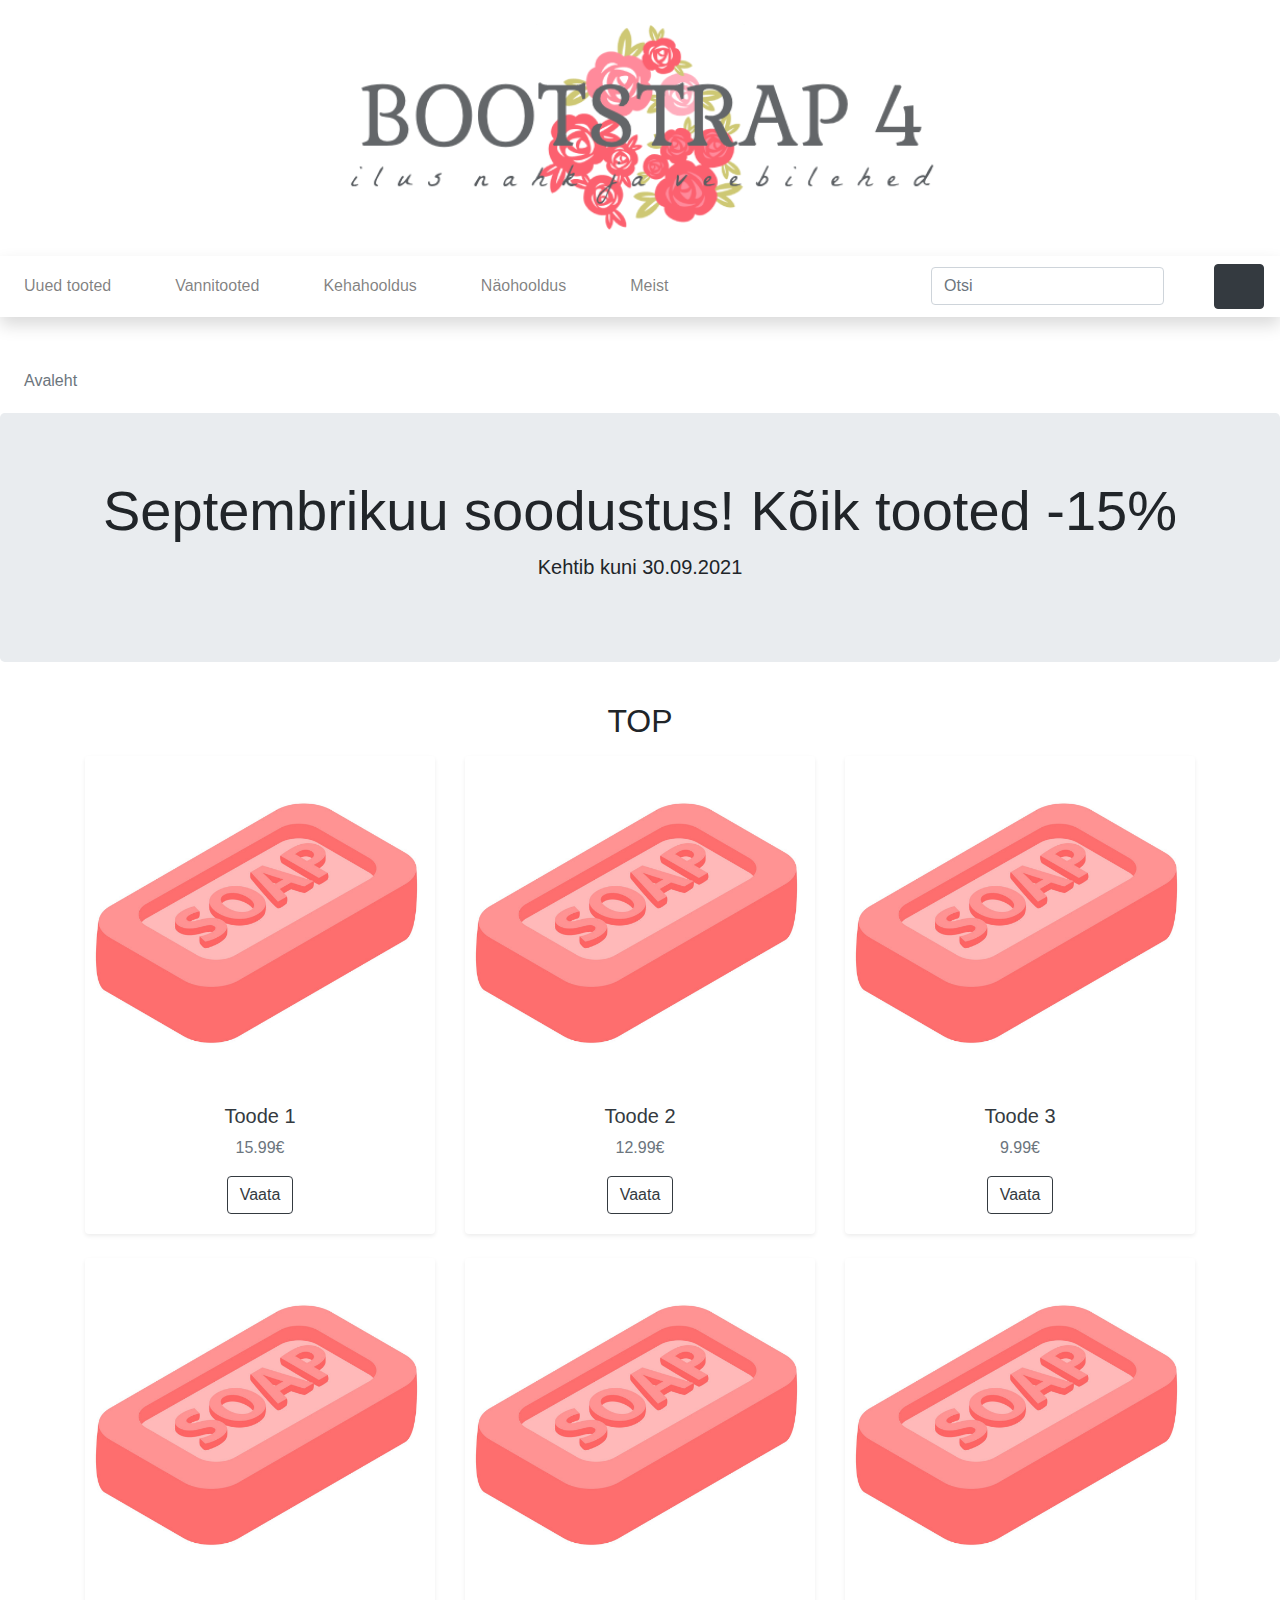
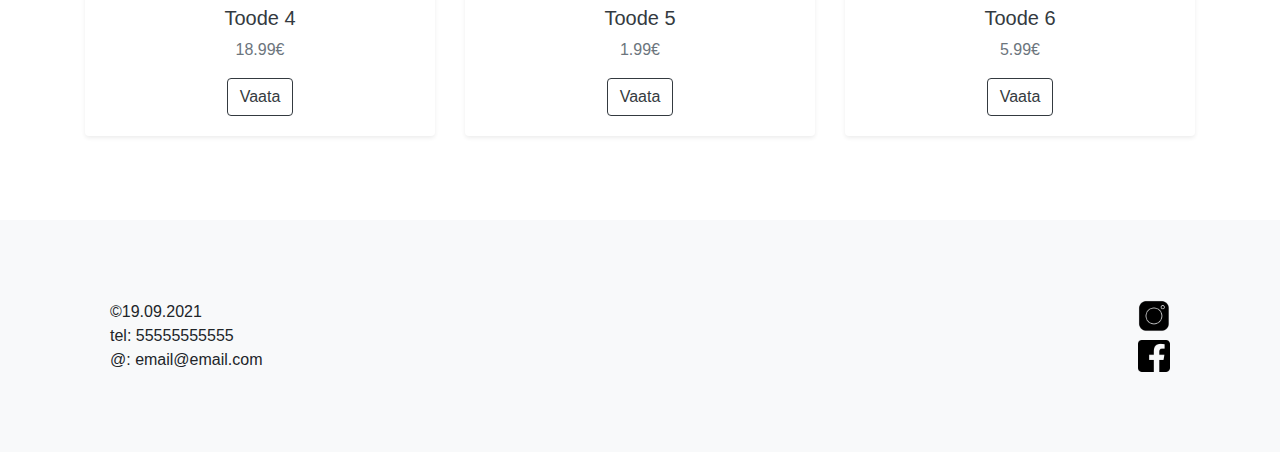
<file: index.html>
<!doctype html>
<html lang="ee">

<head>
    <meta charset="utf-8">
    <meta http-equiv="X-UA-Compatible" content="IE=edge">
    <meta name="viewport" content="width=device-width, initial-scale=1, shrink-to-fit=no">
    <meta name="description" content="">
    <meta name="author" content="">
    <title>Avaleht</title>
    <!-- Bootstrap CSS -->
    <link rel="stylesheet" href="https://stackpath.bootstrapcdn.com/bootstrap/4.3.1/css/bootstrap.min.css" integrity="sha384-ggOyR0iXCbMQv3Xipma34MD+dH/1fQ784/j6cY/iJTQUOhcWr7x9JvoRxT2MZw1T" crossorigin="anonymous">
    <!-- minu CSS -->
    <link rel="stylesheet" href="custom.css">
</head>

<body>
    <!-- päis --->
    <header class="py-2">
        <div class="container-fluid">
            <div class="row">
                <div class="col-lg-12 my-3 text-center">
                    <a href="index.html"><img src="logo2.png" width="50%"></a>
                </div>
            </div>
        </div>
    </header>
    <!-- navigatsioon -->
    <nav class="navbar navbar-expand-lg navbar-light bg-white shadow">
        <button class="navbar-toggler" type="button" data-toggle="collapse" data-target="#navbarNavDropdown" aria-controls="navbarNavDropdown" aria-expanded="false" aria-label="Toggle navigation">
                <span class="navbar-toggler-icon"></span>
            </button>
        <div class="collapse navbar-collapse" id="navbarNavDropdown">
            <ul class="navbar-nav mr-auto">
                <li class="nav-item"><a class="nav-link" href="#">Uued tooted</a></li>
                <li class="nav-item dropdown">
                    <a class="nav-link" href="#" id="navbarDropdownMenuLink" data-toggle="dropdown" aria-haspopup="true" aria-expanded="false">Vannitooted</a>
                    <div class="dropdown-menu" aria-labelledby="navbarDropdownMenuLink">
                        <a class="dropdown-item" href="#">Vannisoolad</a>
                        <a class="dropdown-item" href="#">Vannipiimad</a>
                        <a class="dropdown-item" href="#">Vannipommid</a>
                        <a class="dropdown-item" href="list.html">Seebid ja du&scaron;igeelid</a>
                    </div>
                </li>
                <li class="nav-item dropdown">
                    <a class="nav-link" href="#" id="navbarDropdownMenuLink" data-toggle="dropdown" aria-haspopup="true" aria-expanded="false">Kehahooldus</a>
                    <div class="dropdown-menu" aria-labelledby="navbarDropdownMenuLink">
                        <a class="dropdown-item" href="#">Kehakreemid</a>
                        <a class="dropdown-item" href="#">Keha&otilde;lid</a>
                        <a class="dropdown-item" href="#">Kehakoorijad</a>
                        <a class="dropdown-item" href="#">Deodorandid</a>
                        <a class="dropdown-item" href="#">K&auml;te ja jalgade hooldus</a>
                    </div>
                </li>
                <li class="nav-item dropdown">
                    <a class="nav-link" href="#" id="navbarDropdownMenuLink" data-toggle="dropdown" aria-haspopup="true" aria-expanded="false">N&auml;ohooldus</a>
                    <div class="dropdown-menu" aria-labelledby="navbarDropdownMenuLink">
                        <a class="dropdown-item" href="#">Puhastus ja toniseerimine</a>
                        <a class="dropdown-item" href="#">Niisutus ja toitmine</a>
                        <a class="dropdown-item" href="#">Koorijad ja maskid</a>
                    </div>
                </li>
                <li class="nav-item dropdown">
                    <a class="nav-link" href="meist.html">Meist</a>
                </li>
            </ul>
            <!-- search -->
            <form class="form-inline my-2 my-lg-0">
                <input class="form-control mr-sm-2" type="search" placeholder="Otsi" aria-label="Search">
                <button class="btn btn-outline-white my-2 my-sm-0" type="submit"><svg class="lnr lnr-magnifier"><use xlink:href="#lnr-magnifier"></use></svg></button>
            </form>
        </div>
        <!-- cart -->
        <!--
            <svg class="lnr mt-auto mr-3 my-3 lnr-cart"><use xlink:href="#lnr-cart"></use></svg>
            -->
        <a href="cart.html">
            <button class="btn btn-dark my-2 my-sm-0" type="submit"><svg class="lnr lnr-cart"><use xlink:href="#lnr-cart"></use></svg></button>
        </a>
    </nav>
    <!-- breadcrumb -->
    <section>
        <nav aria-label="breadcrumb">
            <ol class="breadcrumb bg-white my-2 ml-2">
                <!-- это иконка с домиком, но у меня не получилось её выровнять нормально
                    <li class="breadcrumb-item active" aria-current="page"><button class="btn btn-link btn-lg my-2 my-sm-0" type="submit"><svg class="lnr lnr-home"><use xlink:href="#lnr-home"></use></svg></button></li>
                    -->
                <li class="breadcrumb-item active" aria-current="page">Avaleht</li>
            </ol>
        </nav>
    </section>

    <div class="jumbotron text-center">
        <h2 class="display-4">Septembrikuu soodustus! Kõik tooted -15%</h2>
        <p class="lead">Kehtib kuni 30.09.2021</p>
    </div>



    <section>
        <div class="container">
            <h2 class="h mb-3">TOP</h2>
            <div class="row">
                <div class="col-md-4 mb-4">
                    <div class="card shadow-sm border-0 h-100 text-center">
                        <a href="#"><img src="soap.png" alt="" class="card-img-top"></a>
                        <div class="card-body">
                            <h5> <a href="#" class="text-dark">Toode 1</a></h5>
                            <p class="text-muted card-text"> 15.99&#8364;</p>
                            <a role="button" href="#" class="btn btn-outline-dark">Vaata</a>
                        </div>
                    </div>
                </div>
                <div class="col-md-4 mb-4">
                    <div class="card shadow-sm border-0 h-100 text-center">
                        <a href="#"><img src="soap.png" alt="" class="card-img-top"></a>
                        <div class="card-body">
                            <h5> <a href="#" class="text-dark">Toode 2</a></h5>
                            <p class="text-muted card-text"> 12.99&#8364;</p>
                            <a role="button" href="#" class="btn btn-outline-dark">Vaata</a>
                        </div>
                    </div>
                </div>
                <div class="col-md-4 mb-4">
                    <div class="card shadow-sm border-0 h-100 text-center">
                        <a href="#"><img src="soap.png" alt="" class="card-img-top"></a>
                        <div class="card-body">
                            <h5> <a href="#" class="text-dark">Toode 3</a></h5>
                            <p class="text-muted card-text"> 9.99&#8364;</p>
                            <a role="button" href="#" class="btn btn-outline-dark">Vaata</a>
                        </div>
                    </div>
                </div>
                <div class="col-md-4 mb-4">
                    <div class="card shadow-sm border-0 h-100 text-center">
                        <a href="#"><img src="soap.png" alt="" class="card-img-top"></a>
                        <div class="card-body">
                            <h5> <a href="#" class="text-dark">Toode 4</a></h5>
                            <p class="text-muted card-text"> 18.99&#8364;</p>
                            <a role="button" href="#" class="btn btn-outline-dark">Vaata</a>
                        </div>
                    </div>
                </div>
                <div class="col-md-4 mb-4">
                    <div class="card shadow-sm border-0 h-100 text-center">
                        <a href="#"><img src="soap.png" alt="" class="card-img-top"></a>
                        <div class="card-body">
                            <h5> <a href="#" class="text-dark">Toode 5</a></h5>
                            <p class="text-muted card-text"> 1.99&#8364;</p>
                            <a role="button" href="#" class="btn btn-outline-dark">Vaata</a>
                        </div>
                    </div>
                </div>
                <div class="col-md-4 mb-4">
                    <div class="card shadow-sm border-0 h-100 text-center">
                        <a href="#"><img src="soap.png" alt="" class="card-img-top"></a>
                        <div class="card-body">
                            <h5> <a href="#" class="text-dark">Toode 6</a></h5>
                            <p class="text-muted card-text"> 5.99&#8364;</p>
                            <a role="button" href="#" class="btn btn-outline-dark">Vaata</a>
                        </div>
                    </div>
                </div>
            </div>
        </div>
    </section>
    <!-- jalus --->



    <footer class="bg-light">
        <div class="container-fluid">
            <div class="row justify-content-between">

                <div class="col">
                    <div class="container">
                        <div class="row">
                            <div class="col-sm-12">&copy;19.09.2021</div>
                            <div class="col-sm-12">tel: 55555555555</div>
                            <div class="col-sm-12">@: email@email.com</div>
                        </div>
                    </div>
                </div>
                <div class="col">
                    <div class="container">
                        <div class="row">
                            <div class="col-sm-12" id="logod">
                                <a href="#"><img src="instagram.png" alt="instagram" /></a>
                            </div>
                            <div class="col-sm-12 my-1"></div>
                            <div class="col-sm-12" id="logod">
                                <a href="#"><img src="facebook.png" alt="facebook" /></a>
                            </div>
                        </div>
                    </div>
                </div>
            </div>
        </div>
    </footer>



    <!-- jQuery, Popper.js, Bootstrap JS -->
    <script src="https://code.jquery.com/jquery-3.3.1.slim.min.js" integrity="sha384-q8i/X+965DzO0rT7abK41JStQIAqVgRVzpbzo5smXKp4YfRvH+8abtTE1Pi6jizo" crossorigin="anonymous"></script>
    <script src="https://cdnjs.cloudflare.com/ajax/libs/popper.js/1.14.7/umd/popper.min.js" integrity="sha384-UO2eT0CpHqdSJQ6hJty5KVphtPhzWj9WO1clHTMGa3JDZwrnQq4sF86dIHNDz0W1" crossorigin="anonymous"></script>
    <script src="https://stackpath.bootstrapcdn.com/bootstrap/4.3.1/js/bootstrap.min.js" integrity="sha384-JjSmVgyd0p3pXB1rRibZUAYoIIy6OrQ6VrjIEaFf/nJGzIxFDsf4x0xIM+B07jRM" crossorigin="anonymous"></script>
    <script src="https://cdn.linearicons.com/free/1.0.0/svgembedder.min.js"></script>
</body>

</html>
</file>
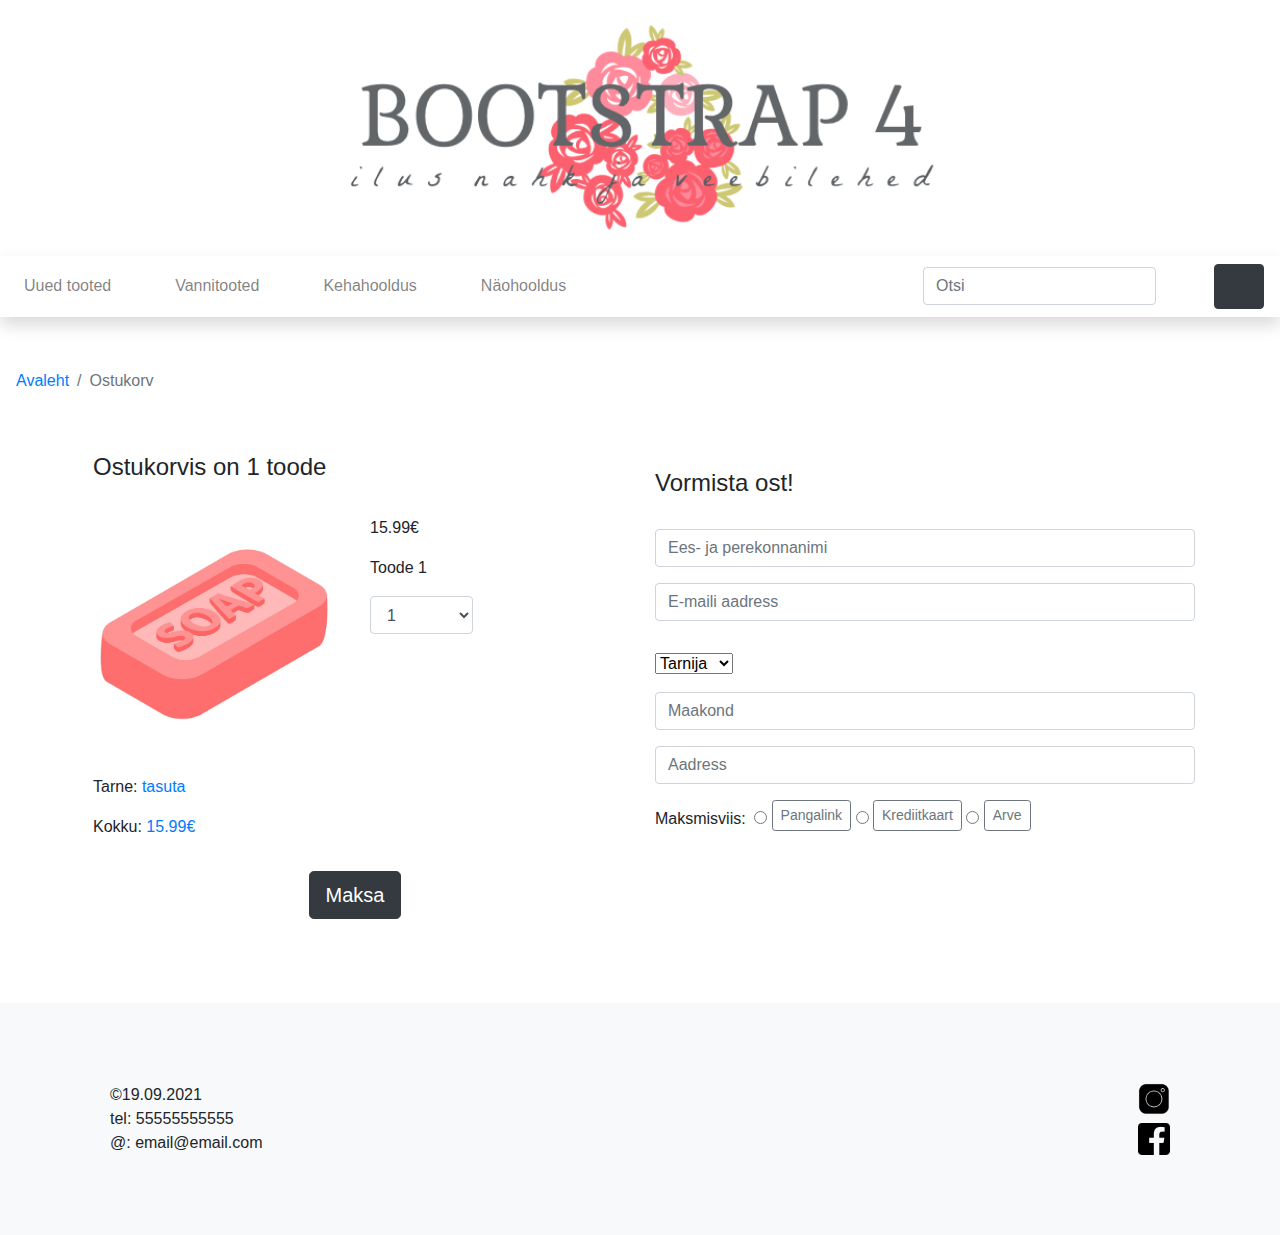
<file: cart.html>
<!doctype html>
<html lang="ee">

<head>
    <meta charset="utf-8">
    <meta http-equiv="X-UA-Compatible" content="IE=edge">
    <meta name="viewport" content="width=device-width, initial-scale=1, shrink-to-fit=no">
    <meta name="description" content="">
    <meta name="author" content="">
    <title>Ostukorv</title>
    <!-- Bootstrap CSS -->
    <link rel="stylesheet" href="https://stackpath.bootstrapcdn.com/bootstrap/4.3.1/css/bootstrap.min.css" integrity="sha384-ggOyR0iXCbMQv3Xipma34MD+dH/1fQ784/j6cY/iJTQUOhcWr7x9JvoRxT2MZw1T" crossorigin="anonymous">
    <!-- minu CSS -->
    <link rel="stylesheet" href="custom.css">
</head>

<body>
    <!-- päis -->
    <header class="py-2">
        <div class="container-fluid">
            <div class="row">
                <div class="col-lg-12 my-3 text-center"><img src="logo2.png" width="50%"></div>
            </div>
        </div>
    </header>
    <!-- navigatsioon -->
    <nav class="navbar navbar-expand-lg navbar-light bg-white shadow">
        <button class="navbar-toggler" type="button" data-toggle="collapse" data-target="#navbarNavDropdown" aria-controls="navbarNavDropdown" aria-expanded="false" aria-label="Toggle navigation">
                <span class="navbar-toggler-icon"></span>
            </button>
        <div class="collapse navbar-collapse" id="navbarNavDropdown">
            <ul class="navbar-nav mr-auto">
                <li class="nav-item"><a class="nav-link" href="#">Uued tooted</a></li>
                <li class="nav-item dropdown">
                    <a class="nav-link" href="#" id="navbarDropdownMenuLink" data-toggle="dropdown" aria-haspopup="true" aria-expanded="false">Vannitooted</a>
                    <div class="dropdown-menu" aria-labelledby="navbarDropdownMenuLink">
                        <a class="dropdown-item" href="#">Vannisoolad</a>
                        <a class="dropdown-item" href="#">Vannipiimad</a>
                        <a class="dropdown-item" href="#">Vannipommid</a>
                        <a class="dropdown-item" href="list.html">Seebid ja du&scaron;igeelid</a>
                    </div>
                </li>
                <li class="nav-item dropdown">
                    <a class="nav-link" href="#" id="navbarDropdownMenuLink" data-toggle="dropdown" aria-haspopup="true" aria-expanded="false">Kehahooldus</a>
                    <div class="dropdown-menu" aria-labelledby="navbarDropdownMenuLink">
                        <a class="dropdown-item" href="#">Kehakreemid</a>
                        <a class="dropdown-item" href="#">Keha&otilde;lid</a>
                        <a class="dropdown-item" href="#">Kehakoorijad</a>
                        <a class="dropdown-item" href="#">Deodorandid</a>
                        <a class="dropdown-item" href="#">K&auml;te ja jalgade hooldus</a>
                    </div>
                </li>
                <li class="nav-item dropdown">
                    <a class="nav-link" href="#" id="navbarDropdownMenuLink" data-toggle="dropdown" aria-haspopup="true" aria-expanded="false">N&auml;ohooldus</a>
                    <div class="dropdown-menu" aria-labelledby="navbarDropdownMenuLink">
                        <a class="dropdown-item" href="#">Puhastus ja toniseerimine</a>
                        <a class="dropdown-item" href="#">Niisutus ja toitmine</a>
                        <a class="dropdown-item" href="#">Koorijad ja maskid</a>
                    </div>
                </li>
            </ul>
            <!-- search -->
            <form class="form-inline m-2 my-lg-0">
                <input class="form-control mr-sm-2" type="search" placeholder="Otsi" aria-label="Search">
                <button class="btn btn-outline-white my-2 my-sm-0" type="submit"><svg class="lnr lnr-magnifier"><use xlink:href="#lnr-magnifier"></use></svg></button>
            </form>
        </div>
        <!-- cart -->
        <a href="cart.html"><button class="btn btn-dark my-2 my-sm-0" type="submit"><svg class="lnr lnr-cart"><use xlink:href="#lnr-cart"></use></svg></button></a>
    </nav>
    <section>
        <!-- breadcrumb -->
        <nav aria-label="breadcrumb">
            <ol class="breadcrumb bg-white my-2">
                <li class="breadcrumb-item"><a href="index.html">Avaleht</a></li>
                <li class="breadcrumb-item active">Ostukorv</li>
            </ol>
        </nav>
    </section>
    <!-- ostukorv -->
    <section>
        <div class="container">
            <div class="row">
                <div class="col-lg-6 d-flex align-items-start flex-column">
                    <div class="mb-auto p-2">
                        <h4>Ostukorvis on 1 toode</h4>
                    </div>
                    <div class="mb-auto p-2 row">
                        <div class="col-lg-6">
                            <img src="soap.png" width="100%">
                        </div>
                        <div class="col-lg-6">
                            <p>15.99&#8364;</p>
                            <p>Toode 1</p>
                            <select class="form-control col-lg-5 form-sm" id="kogus">
                                        <option>0</option>
                                        <option selected="selected">1</option>
                                        <option>2</option>
                                        <option>3</option>
                                    </select>
                            <br/>
                        </div>
                    </div>
                    <div class="p-2">
                        <p>Tarne: <span class="text-primary">tasuta</span></p>
                        <p>Kokku: <span class="text-primary">15.99&#8364;</span></p>
                    </div>
                </div>



                <div class="col-lg-6">
                    <form>
                        <br>
                        <h4>Vormista ost!</h4>
                        <br>
                        <div class="form-group">
                            <input class="form-control" type="text" name="nimi" placeholder="Ees- ja perekonnanimi" required>
                        </div>

                        <div class="form-group">
                            <input class="form-control" type="email" name="email" placeholder="E-maili aadress" required>
                        </div>

                        <div class="form-group">
                            <select class="form-select mt-3" required>
                                  <option selected disabled value="">Tarnija</option>
                                  <option value="omniva">Omniva</option>
                                  <option value="itella">Itella</option>
                                  <option value="fed">FedEx</option>
                                  <option value="dpd">DPD</option>
                           </select>
                        </div>


                        <div class="form-group">
                            <input class="form-control" type="text" name="maakond" placeholder="Maakond" required>
                        </div>

                        <div class="form-group">
                            <input class="form-control" type="text" name="aadress" placeholder="Aadress" required>
                        </div>


                        <div class="form-group mt-3">
                            <label class="mb-3 mr-1" for="makse">Maksmisviis: </label>

                            <input type="radio" class="btn-check" name="makse" id="pank" autocomplete="off" required>
                            <label class="btn btn-sm btn-outline-secondary" for="pank">Pangalink</label>

                            <input type="radio" class="btn-check" name="makse" id="krediit" autocomplete="off" required>
                            <label class="btn btn-sm btn-outline-secondary" for="krediit">Krediitkaart</label>

                            <input type="radio" class="btn-check" name="makse" id="arve" autocomplete="off" required>
                            <label class="btn btn-sm btn-outline-secondary" for="arve">Arve</label>
                        </div>
                    </form>
                </div>

                <div class="col-lg-6 d-flex align-items-start flex-column">
                    <div class="p-2 mx-auto">
                        <a href="kinnitus.html" class="btn btn-dark btn-lg mb-3">Maksa</a>
                    </div>
                </div>
            </div>
        </div>
    </section>
    <!-- jalus -->
    <footer class="bg-light">
        <div class="container-fluid">
            <div class="row justify-content-between">

                <div class="col">
                    <div class="container">
                        <div class="row">
                            <div class="col-sm-12">&copy;19.09.2021</div>
                            <div class="col-sm-12">tel: 55555555555</div>
                            <div class="col-sm-12">@: email@email.com</div>
                        </div>
                    </div>
                </div>
                <div class="col">
                    <div class="container">
                        <div class="row">
                            <div class="col-sm-12" id="logod">
                                <a href="#"><img src="instagram.png" alt="instagram" /></a>
                            </div>
                            <div class="col-sm-12 my-1"></div>
                            <div class="col-sm-12" id="logod">
                                <a href="#"><img src="facebook.png" alt="facebook" /></a>
                            </div>
                        </div>
                    </div>
                </div>
            </div>
        </div>
    </footer>
    <!-- jQuery, Popper.js, Bootstrap JS -->
    <script src="https://code.jquery.com/jquery-3.3.1.slim.min.js" integrity="sha384-q8i/X+965DzO0rT7abK41JStQIAqVgRVzpbzo5smXKp4YfRvH+8abtTE1Pi6jizo" crossorigin="anonymous"></script>
    <script src="https://cdnjs.cloudflare.com/ajax/libs/popper.js/1.14.7/umd/popper.min.js" integrity="sha384-UO2eT0CpHqdSJQ6hJty5KVphtPhzWj9WO1clHTMGa3JDZwrnQq4sF86dIHNDz0W1" crossorigin="anonymous"></script>
    <script src="https://stackpath.bootstrapcdn.com/bootstrap/4.3.1/js/bootstrap.min.js" integrity="sha384-JjSmVgyd0p3pXB1rRibZUAYoIIy6OrQ6VrjIEaFf/nJGzIxFDsf4x0xIM+B07jRM" crossorigin="anonymous"></script>
    <script src="https://cdn.linearicons.com/free/1.0.0/svgembedder.min.js"></script>
</body>

</html>
</file>
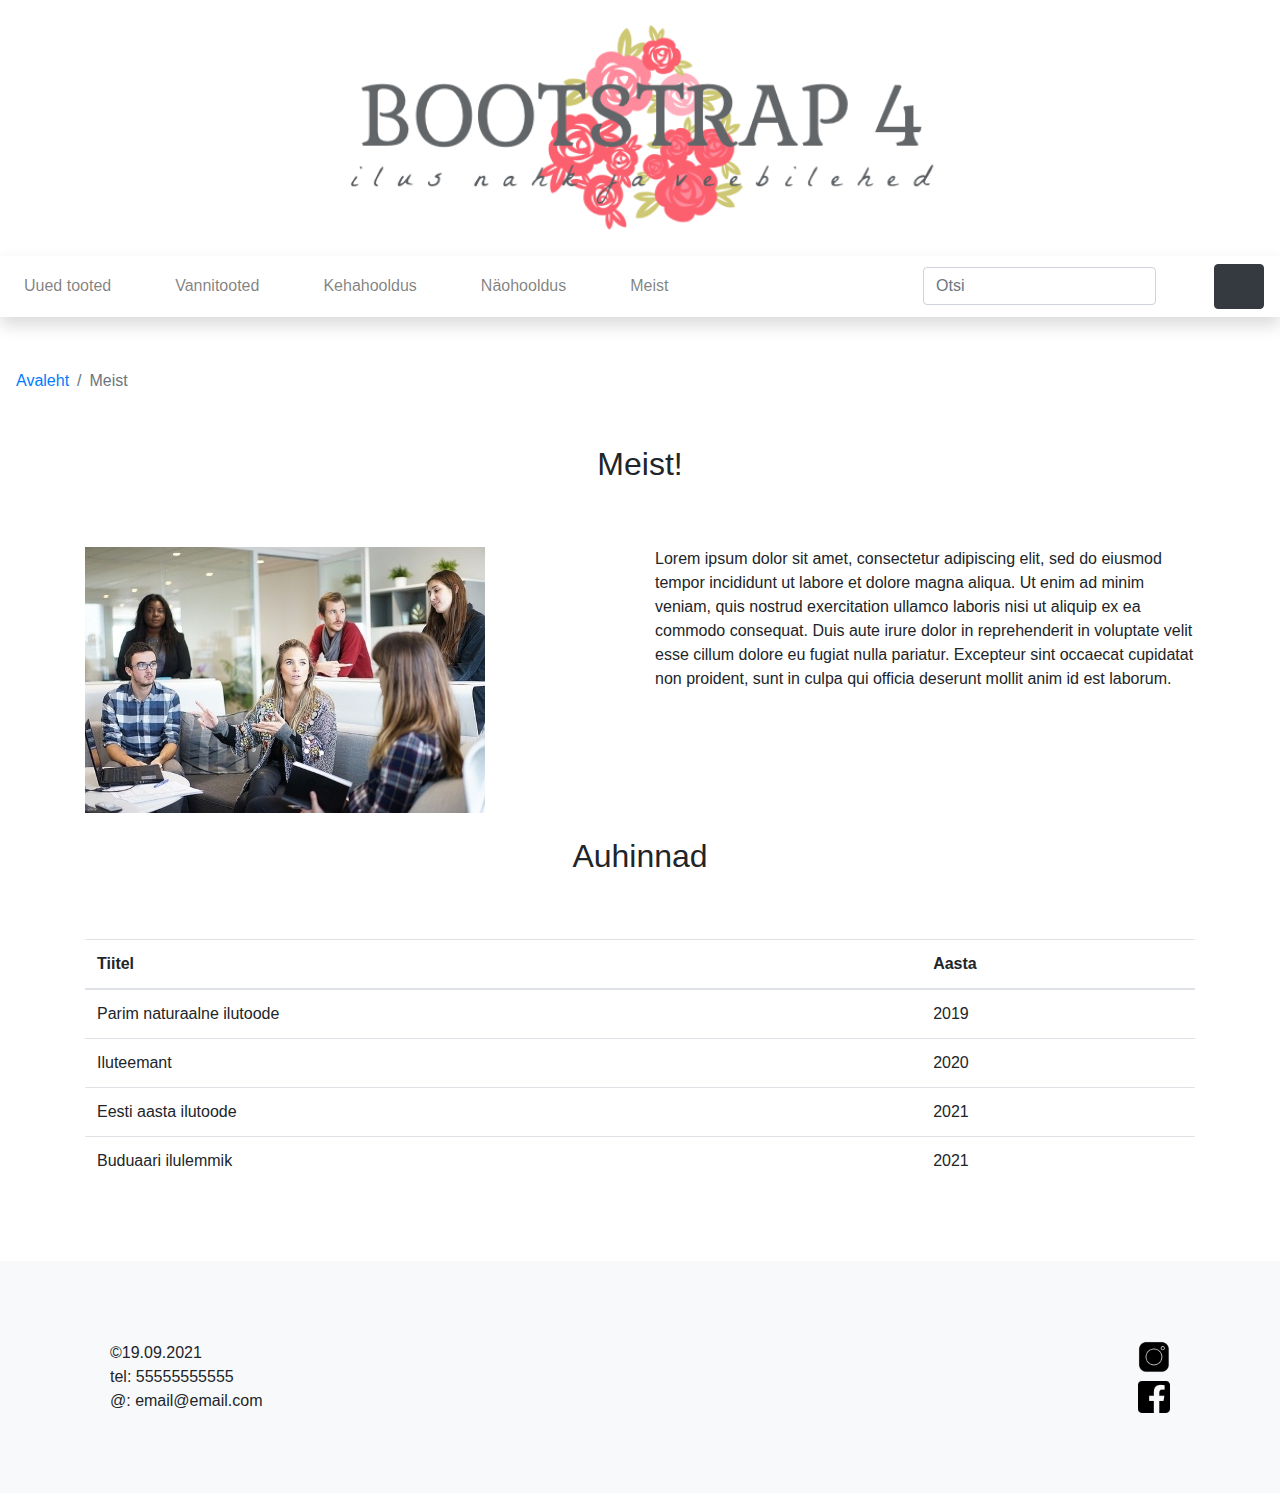
<file: meist.html>
<!doctype html>
<html lang="ee">

<head>
    <meta charset="utf-8">
    <meta http-equiv="X-UA-Compatible" content="IE=edge">
    <meta name="viewport" content="width=device-width, initial-scale=1, shrink-to-fit=no">
    <meta name="description" content="">
    <meta name="author" content="">
    <title>Ostukorv</title>
    <!-- Bootstrap CSS -->
    <link rel="stylesheet" href="https://stackpath.bootstrapcdn.com/bootstrap/4.3.1/css/bootstrap.min.css" integrity="sha384-ggOyR0iXCbMQv3Xipma34MD+dH/1fQ784/j6cY/iJTQUOhcWr7x9JvoRxT2MZw1T" crossorigin="anonymous">
    <!-- minu CSS -->
    <link rel="stylesheet" href="custom.css">
</head>

<body>
    <!-- päis -->
    <header class="py-2">
        <div class="container-fluid">
            <div class="row">
                <div class="col-lg-12 my-3 text-center"><img src="logo2.png" width="50%"></div>
            </div>
        </div>
    </header>
    <!-- navigatsioon -->
    <nav class="navbar navbar-expand-lg navbar-light bg-white shadow">
        <button class="navbar-toggler" type="button" data-toggle="collapse" data-target="#navbarNavDropdown" aria-controls="navbarNavDropdown" aria-expanded="false" aria-label="Toggle navigation">
                <span class="navbar-toggler-icon"></span>
            </button>
        <div class="collapse navbar-collapse" id="navbarNavDropdown">
            <ul class="navbar-nav mr-auto">
                <li class="nav-item"><a class="nav-link" href="#">Uued tooted</a></li>
                <li class="nav-item dropdown">
                    <a class="nav-link" href="#" id="navbarDropdownMenuLink" data-toggle="dropdown" aria-haspopup="true" aria-expanded="false">Vannitooted</a>
                    <div class="dropdown-menu" aria-labelledby="navbarDropdownMenuLink">
                        <a class="dropdown-item" href="#">Vannisoolad</a>
                        <a class="dropdown-item" href="#">Vannipiimad</a>
                        <a class="dropdown-item" href="#">Vannipommid</a>
                        <a class="dropdown-item" href="list.html">Seebid ja du&scaron;igeelid</a>
                    </div>
                </li>
                <li class="nav-item dropdown">
                    <a class="nav-link" href="#" id="navbarDropdownMenuLink" data-toggle="dropdown" aria-haspopup="true" aria-expanded="false">Kehahooldus</a>
                    <div class="dropdown-menu" aria-labelledby="navbarDropdownMenuLink">
                        <a class="dropdown-item" href="#">Kehakreemid</a>
                        <a class="dropdown-item" href="#">Keha&otilde;lid</a>
                        <a class="dropdown-item" href="#">Kehakoorijad</a>
                        <a class="dropdown-item" href="#">Deodorandid</a>
                        <a class="dropdown-item" href="#">K&auml;te ja jalgade hooldus</a>
                    </div>
                </li>
                <li class="nav-item dropdown">
                    <a class="nav-link" href="#" id="navbarDropdownMenuLink" data-toggle="dropdown" aria-haspopup="true" aria-expanded="false">N&auml;ohooldus</a>
                    <div class="dropdown-menu" aria-labelledby="navbarDropdownMenuLink">
                        <a class="dropdown-item" href="#">Puhastus ja toniseerimine</a>
                        <a class="dropdown-item" href="#">Niisutus ja toitmine</a>
                        <a class="dropdown-item" href="#">Koorijad ja maskid</a>
                    </div>
                </li>
                <li class="nav-item dropdown">
                    <a class="nav-link" href="meist.html">Meist</a>
                </li>
            </ul>
            <!-- search -->
            <form class="form-inline m-2 my-lg-0">
                <input class="form-control mr-sm-2" type="search" placeholder="Otsi" aria-label="Search">
                <button class="btn btn-outline-white my-2 my-sm-0" type="submit"><svg class="lnr lnr-magnifier"><use xlink:href="#lnr-magnifier"></use></svg></button>
            </form>
        </div>
        <!-- cart -->
        <a href="cart.html"><button class="btn btn-dark my-2 my-sm-0" type="submit"><svg class="lnr lnr-cart"><use xlink:href="#lnr-cart"></use></svg></button></a>
    </nav>
    <section>
        <!-- breadcrumb -->
        <nav aria-label="breadcrumb">
            <ol class="breadcrumb bg-white my-2">
                <li class="breadcrumb-item"><a href="index.html">Avaleht</a></li>
                <li class="breadcrumb-item active">Meist</li>
            </ol>
        </nav>
    </section>
    <!-- Meist -->

    <section>
        <div class="container">
            <h2 class="h mb-3">Meist!</h2>
            <br><br>
            <div class="row">
                <div class="col">
                    <div id="carouselExampleControls" class="carousel slide" data-ride="carousel" data-interval="3000">
                        <div class="carousel-inner">
                            <div class="carousel-item active">
                                <img class="d-block w-400" src="meeting1.jpg" alt="esimene">
                            </div>
                            <div class="carousel-item">
                                <img class="d-block w-400" src="soaps.jpg" alt="teine">
                            </div>
                            <div class="carousel-item">
                                <img class="d-block w-400" src="cosmetics.jpg" alt="kolmas">
                            </div>
                            <div class="carousel-item">
                                <img class="d-block w-400" src="women.jpg" alt="kolmas">
                            </div>
                        </div>
                    </div>
                </div>
                <div class="col">
                    <p>Lorem ipsum dolor sit amet, consectetur adipiscing elit, sed do eiusmod tempor incididunt ut labore et dolore magna aliqua. Ut enim ad minim veniam, quis nostrud exercitation ullamco laboris nisi ut aliquip ex ea commodo consequat.
                        Duis aute irure dolor in reprehenderit in voluptate velit esse cillum dolore eu fugiat nulla pariatur. Excepteur sint occaecat cupidatat non proident, sunt in culpa qui officia deserunt mollit anim id est laborum.</p>
                </div>
            </div>
            <br>
            <h2 class="h mb-3">Auhinnad</h2>
            <br><br>
            <div class="row">
                <div class="col">
                    <table class="table table-hover">
                        <thead>
                            <tr>
                                <th>Tiitel</th>
                                <th>Aasta</th>
                            </tr>
                        </thead>
                        <tbody>
                            <tr>
                                <td>Parim naturaalne ilutoode</td>
                                <td>2019</td>
                            </tr>
                            <tr>
                                <td>Iluteemant</td>
                                <td>2020</td>
                            </tr>
                            <tr>
                                <td>Eesti aasta ilutoode</td>
                                <td>2021</td>
                            </tr>
                            <tr>
                                <td>Buduaari ilulemmik</td>
                                <td>2021</td>
                            </tr>
                        </tbody>
                    </table>
                </div>
            </div>
        </div>
    </section>




    <!-- jalus -->
    <footer class="bg-light">
        <div class="container-fluid">
            <div class="row justify-content-between">

                <div class="col">
                    <div class="container">
                        <div class="row">
                            <div class="col-sm-12">&copy;19.09.2021</div>
                            <div class="col-sm-12">tel: 55555555555</div>
                            <div class="col-sm-12">@: email@email.com</div>
                        </div>
                    </div>
                </div>
                <div class="col">
                    <div class="container">
                        <div class="row">
                            <div class="col-sm-12" id="logod">
                                <a href="#"><img src="instagram.png" alt="instagram" /></a>
                            </div>
                            <div class="col-sm-12 my-1"></div>
                            <div class="col-sm-12" id="logod">
                                <a href="#"><img src="facebook.png" alt="facebook" /></a>
                            </div>
                        </div>
                    </div>
                </div>
            </div>
        </div>
    </footer>
    <!-- jQuery, Popper.js, Bootstrap JS -->
    <script src="https://code.jquery.com/jquery-3.3.1.slim.min.js" integrity="sha384-q8i/X+965DzO0rT7abK41JStQIAqVgRVzpbzo5smXKp4YfRvH+8abtTE1Pi6jizo" crossorigin="anonymous"></script>
    <script src="https://cdnjs.cloudflare.com/ajax/libs/popper.js/1.14.7/umd/popper.min.js" integrity="sha384-UO2eT0CpHqdSJQ6hJty5KVphtPhzWj9WO1clHTMGa3JDZwrnQq4sF86dIHNDz0W1" crossorigin="anonymous"></script>
    <script src="https://stackpath.bootstrapcdn.com/bootstrap/4.3.1/js/bootstrap.min.js" integrity="sha384-JjSmVgyd0p3pXB1rRibZUAYoIIy6OrQ6VrjIEaFf/nJGzIxFDsf4x0xIM+B07jRM" crossorigin="anonymous"></script>
    <script src="https://cdn.linearicons.com/free/1.0.0/svgembedder.min.js"></script>
</body>

</html>
</file>
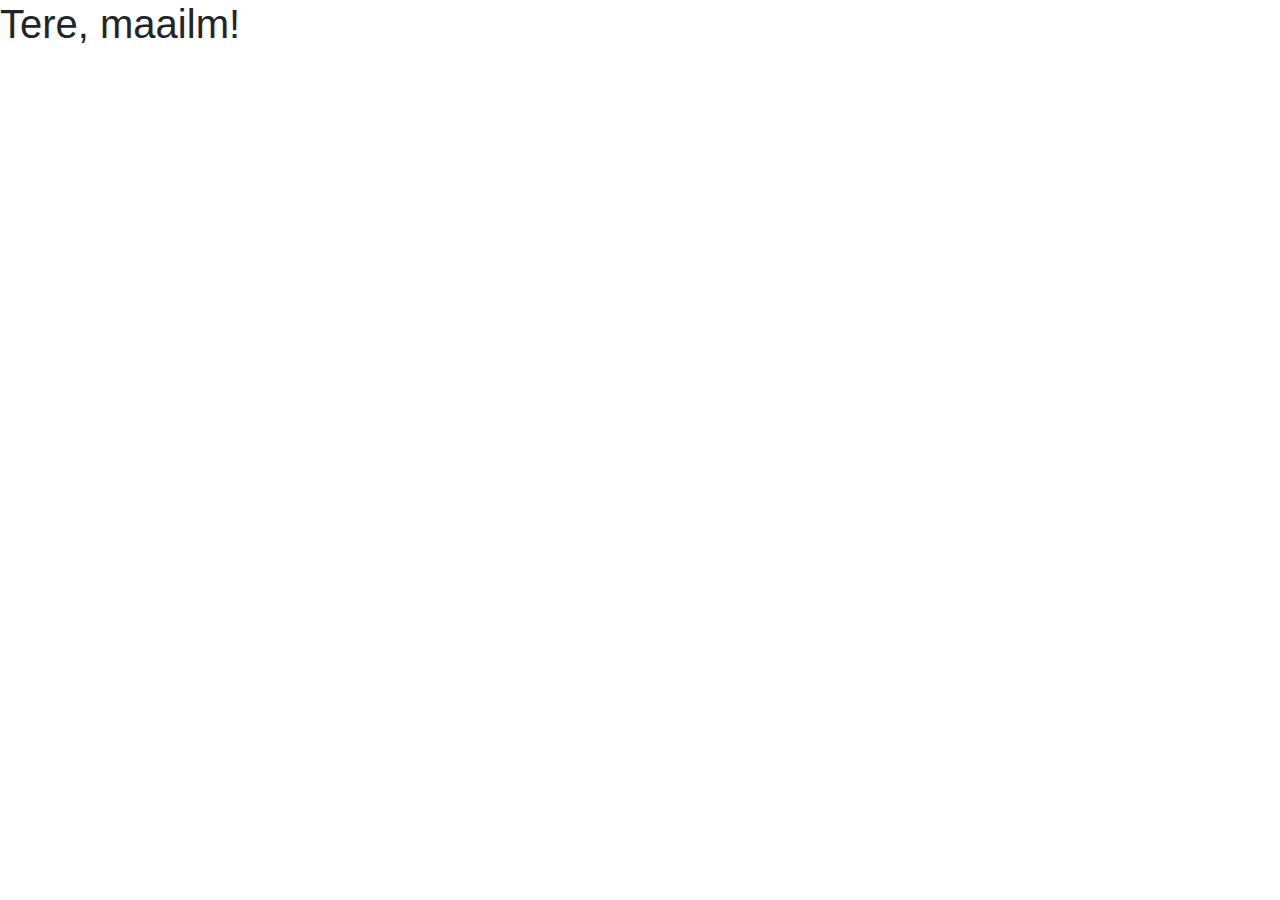
<file: yl2.html>
<!DOCTYPE html>
<html lang="ee">

<head>
    <meta charset="utf-8">
    <meta http-equiv="X-UA-Compatible" content="IE=edge">
    <meta name="viewport" content="width=device-width, initial-scale=1, shrink-to-fit=no">
    <meta name="description" content="">
    <meta name="author" content="">
    <title>Tere, maailm!</title>
    <!-- Bootstrap CSS -->
    <link rel="stylesheet" href="https://stackpath.bootstrapcdn.com/bootstrap/4.3.1/css/bootstrap.min.css"
        integrity="sha384-ggOyR0iXCbMQv3Xipma34MD+dH/1fQ784/j6cY/iJTQUOhcWr7x9JvoRxT2MZw1T" crossorigin="anonymous">
    <!-- minu CSS -->
    <link rel="stylesheet" href="custom.css">
</head>

<body>
    <h1>Tere, maailm!</h1>
    <!-- jQuery -->
    <script src="https://code.jquery.com/jquery-3.3.1.slim.min.js"
        integrity="sha384-q8i/X+965DzO0rT7abK41JStQIAqVgRVzpbzo5smXKp4YfRvH+8abtTE1Pi6jizo"
        crossorigin="anonymous"></script>
    <!-- Popper.js -->
    <script src="https://cdnjs.cloudflare.com/ajax/libs/popper.js/1.14.7/umd/popper.min.js"
        integrity="sha384-UO2eT0CpHqdSJQ6hJty5KVphtPhzWj9WO1clHTMGa3JDZwrnQq4sF86dIHNDz0W1"
        crossorigin="anonymous"></script>
    <!-- Boostrap JS -->
    <script src="https://stackpath.bootstrapcdn.com/bootstrap/4.3.1/js/bootstrap.min.js"
        integrity="sha384-JjSmVgyd0p3pXB1rRibZUAYoIIy6OrQ6VrjIEaFf/nJGzIxFDsf4x0xIM+B07jRM"
        crossorigin="anonymous"></script>
    <!-- ikoonid -->
    <script src="https://cdn.linearicons.com/free/1.0.0/svgembedder.min.js"></script>
</body>

</html>
</file>
<file: custom.css>
.lnr {
    display: inline-block;
    fill: currentColor;
    width: 1em;
    height: 1em;
    vertical-align: -0.05em;
    stroke-width: 2;
}

.lnr-cart {
    width: 1.5em;
    height: 1.5em;
}

.lnr-magnifier {
    color: #000000;
}

.navbar-nav li {
    margin-right: 3em;
}

section {
    margin-top: 40px;
}

.h {
    text-align: center;
}

.card-body {
    align-content: center;
}

footer {
    margin-top: 60px;
    padding: 5em;
}

.footerCol {
    float: left;
}

#logod {
    display: flex;
    justify-content: flex-end;
}
</file>
